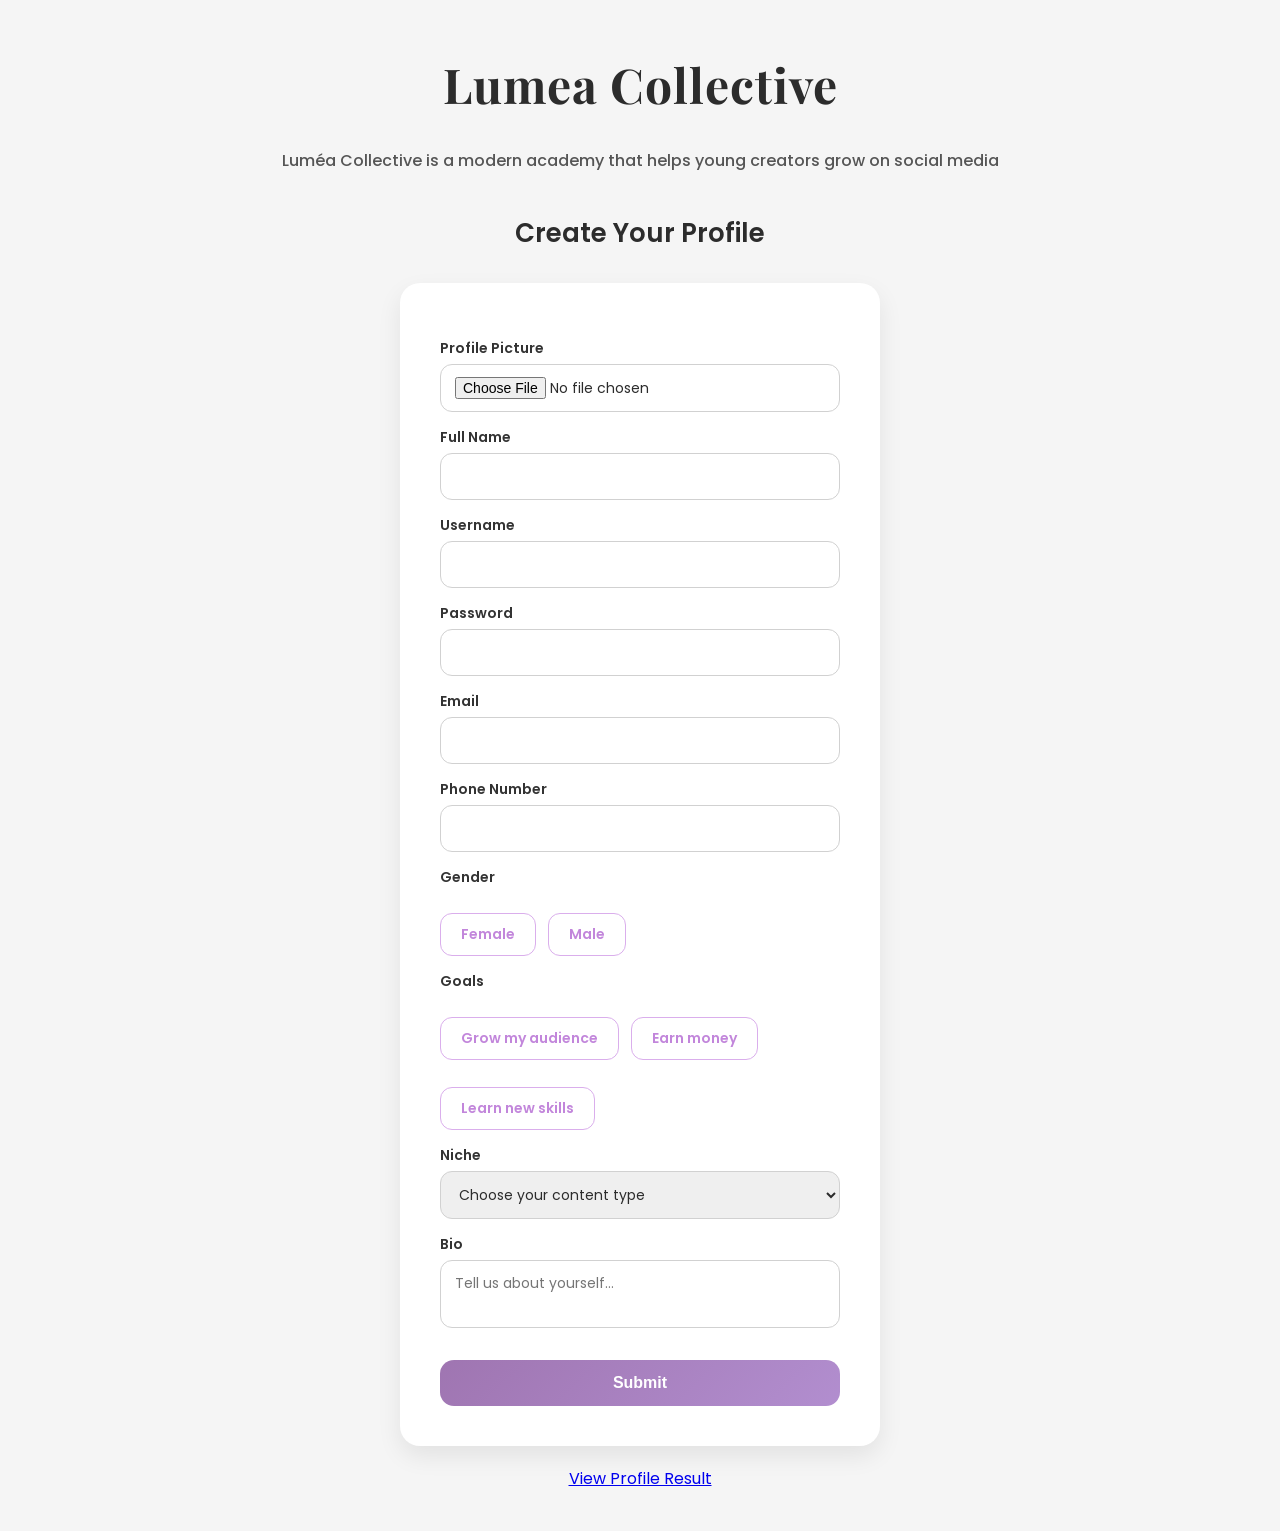
<file: index.html>
<!DOCTYPE html>
<html lang="en">
<head>
  <meta charset="UTF-8">
  <title>Lumea Collective</title>
  <link rel="stylesheet" href="style.css">
  <link href="https://fonts.googleapis.com/css2?family=Playfair+Display:wght@500;700&family=Poppins:wght@400;500;600&display=swap" rel="stylesheet">
</head>
<body>

<h1>Lumea Collective</h1>
<h5>Luméa Collective is a modern academy that helps young creators grow on social media</h5>
<h2>Create Your Profile</h2>

<form id="myForm">
  <label>Profile Picture</label>
  <input type="file" id="image" accept="image/*" required>

  <label>Full Name</label>
  <input type="text" id="name" required>

  <label>Username</label>
  <input type="text" id="username" required>

  <label>Password</label>
  <input type="password" id="password" required>

  <label>Email</label>
  <input type="email" id="email" required>

  <label>Phone Number</label>
  <input type="tel" id="phone" required>

  <label>Gender</label>
  <div class="options">
    <input type="radio" name="gender" id="female" value="Female" required>
    <label for="female">Female</label>

    <input type="radio" name="gender" id="male" value="Male">
    <label for="male">Male</label>
  </div>

  <label>Goals</label>
  <div class="options">
    <input type="checkbox" id="goal1" class="Goals" value="Grow my audience">
    <label for="goal1">Grow my audience</label>

    <input type="checkbox" id="goal2" class="Goals" value="Earn money">
    <label for="goal2">Earn money</label>

    <input type="checkbox" id="goal3" class="Goals" value="Learn new skills">
    <label for="goal3">Learn new skills</label>
  </div>

  <label>Niche</label>
  <select id="niche" required>
    <option value="">Choose your content type</option>
    <option value="Beauty">Beauty</option>
    <option value="Fashion">Fashion</option>
    <option value="Lifestyle">Lifestyle</option>
    <option value="Travel">Travel</option>
    <option value="Food">Food</option>
    <option value="Fitness">Fitness</option>
    <option value="Education">Education</option>
  </select>

  <label>Bio</label>
  <textarea id="bio" placeholder="Tell us about yourself..."></textarea>

  <button type="submit">Submit</button>
</form>

<div style="text-align: center; margin: 20px 0;">
  <a href="result.html" class="page2-link">View Profile Result</a>
</div>

<script>
document.getElementById("myForm").addEventListener("submit", function(e) {
  e.preventDefault();

  const reader = new FileReader();
  const imageFile = document.getElementById("image").files[0];

  reader.onload = function() {
    const goals = [];
    document.querySelectorAll(".Goals:checked").forEach((item) => {
      goals.push(item.value);
    });

    const data = {
      image: reader.result,
      name: document.getElementById("name").value,
      username: document.getElementById("username").value,
      password: document.getElementById("password").value,
      email: document.getElementById("email").value,
      phone: document.getElementById("phone").value,
      gender: document.querySelector('input[name="gender"]:checked').value,
      goals: goals.join(", "),
      niche: document.getElementById("niche").value,
      bio: document.getElementById("bio").value
    };

    localStorage.setItem("formData", JSON.stringify(data));
    window.location.href = "result.html";
  };

  reader.readAsDataURL(imageFile);
});
</script>

</body>
</html>
</file>
<file: style.css>
@import url('https://fonts.googleapis.com/css2?family=Playfair+Display:wght@500;700&family=Poppins:wght@400;500;600&display=swap');

/* ---------------- Body ---------------- */
body {
  font-family: 'Poppins', sans-serif;
  background: #f5f5f5;
  display: flex;
  flex-direction: column;
  justify-content: flex-start;
  align-items: center;
  min-height: 100vh;
  margin: 0;
  padding: 20px;
}

/* ---------------- Headers ---------------- */
h1 {
  font-family: 'Playfair Display', serif;
  color: #2c2c2c;
  font-size: 48px;
  font-weight: 700;
  margin-bottom: 5px;
  text-align: center;
  letter-spacing: 1px;
}

h5 {
  color: #555555;
  font-weight: 500;
  text-align: center;
  margin-bottom: 20px;
  font-size: 16px;
}

h2 {
  color: #2c2c2c;
  font-size: 26px;
  font-weight: 600;
  text-align: center;
  margin-bottom: 30px;
}

/* ---------------- Form ---------------- */
form {
  background: #ffffff;
  padding: 40px;
  border-radius: 20px;
  width: 100%;
  max-width: 480px;
  box-shadow: 0 10px 25px rgba(0, 0, 0, 0.08);
  box-sizing: border-box;
  transition: transform 0.3s;
}

form:hover {
  transform: translateY(-2px);
}

label {
  display: block;
  margin-top: 15px;
  font-weight: 600;
  color: #333333;
  font-size: 14px;
}

input, select, textarea {
  width: 100%;
  padding: 12px 14px;
  margin-top: 5px;
  border-radius: 12px;
  border: 1px solid #d1d1d1;
  font-size: 14px;
  color: #2c2c2c;
  font-family: 'Poppins', sans-serif;
  transition: all 0.3s;
  box-sizing: border-box;
}

input:focus, select:focus, textarea:focus {
  border-color: #8e44ad;
  box-shadow: 0 0 8px rgba(159, 117, 177, 0.3);
  outline: none;
}

textarea {
  resize: none;
}

/* ---------------- Options (Checkbox & Radio Cards) ---------------- */
.options {
  display: flex;
  flex-wrap: wrap;
  gap: 12px;
  margin-top: 10px;
  font-weight: 500;
  color: #2c2c2c;
}

.options input[type="checkbox"],
.options input[type="radio"] {
  display: none;
}

.options input[type="checkbox"] + label,
.options input[type="radio"] + label {
  padding: 10px 20px;
  border: 1px solid #daaeec;
  border-radius: 12px;
  cursor: pointer;
  transition: all 0.3s;
  background: #ffffff;
  color: #c286db;
  text-align: center;
}

.options input[type="checkbox"]:checked + label,
.options input[type="radio"]:checked + label {
  background: #9e74af;
  color: #ffffff;
  box-shadow: 0 4px 12px rgba(142, 68, 173, 0.3);
  transform: translateY(-2px);
}

/* ---------------- Buttons ---------------- */
button {
  width: 100%;
  margin-top: 25px;
  padding: 14px;
  background: linear-gradient(135deg, #9f75b1, #b28ecf);
  color: white;
  border: none;
  border-radius: 14px;
  font-size: 16px;
  font-weight: 600;
  cursor: pointer;
  transition: all 0.3s;
}

button:hover {
  background: linear-gradient(135deg, #732d91, #9e74af);
  transform: translateY(-2px);
}

/* ---------------- Profile Card ---------------- */
.profile-card {
  background: #ffffff;
  padding: 40px;
  border-radius: 20px;
  max-width: 500px;
  width: 100%;
  text-align: center;
  box-shadow: 0 10px 25px rgba(0,0,0,0.08);
  margin-top: 30px;
}

.profile-card img {
  width: 120px;
  height: 120px;
  border-radius: 50%;
  object-fit: cover;
  margin-bottom: 20px;
  box-shadow: 0 6px 15px rgba(142, 68, 173, 0.35);
  border: 3px solid #b28ecf;
  transition: transform 0.3s, box-shadow 0.3s;
}

.profile-card img:hover {
  transform: scale(1.05);
  box-shadow: 0 10px 20px rgba(142, 68, 173, 0.45);
}

.profile-card h2 {
  font-family: 'Playfair Display', serif;
  font-size: 28px;
  color: #2c2c2c;
  margin-bottom: 10px;
}

.profile-card p {
  color: #555555;
  font-size: 16px;
  margin: 5px 0;
  line-height: 1.5;
}

.profile-card p strong {
  color: #2c2c2c;
}

/* ---------------- Responsive ---------------- */
@media (max-width: 500px) {
  h1 {
    font-size: 36px;
  }

  h2 {
    font-size: 20px;
  }

  form, .profile-card {
    padding: 25px;
  }

  .profile-card img {
    width: 100px;
    height: 100px;
  }
}
</file>
